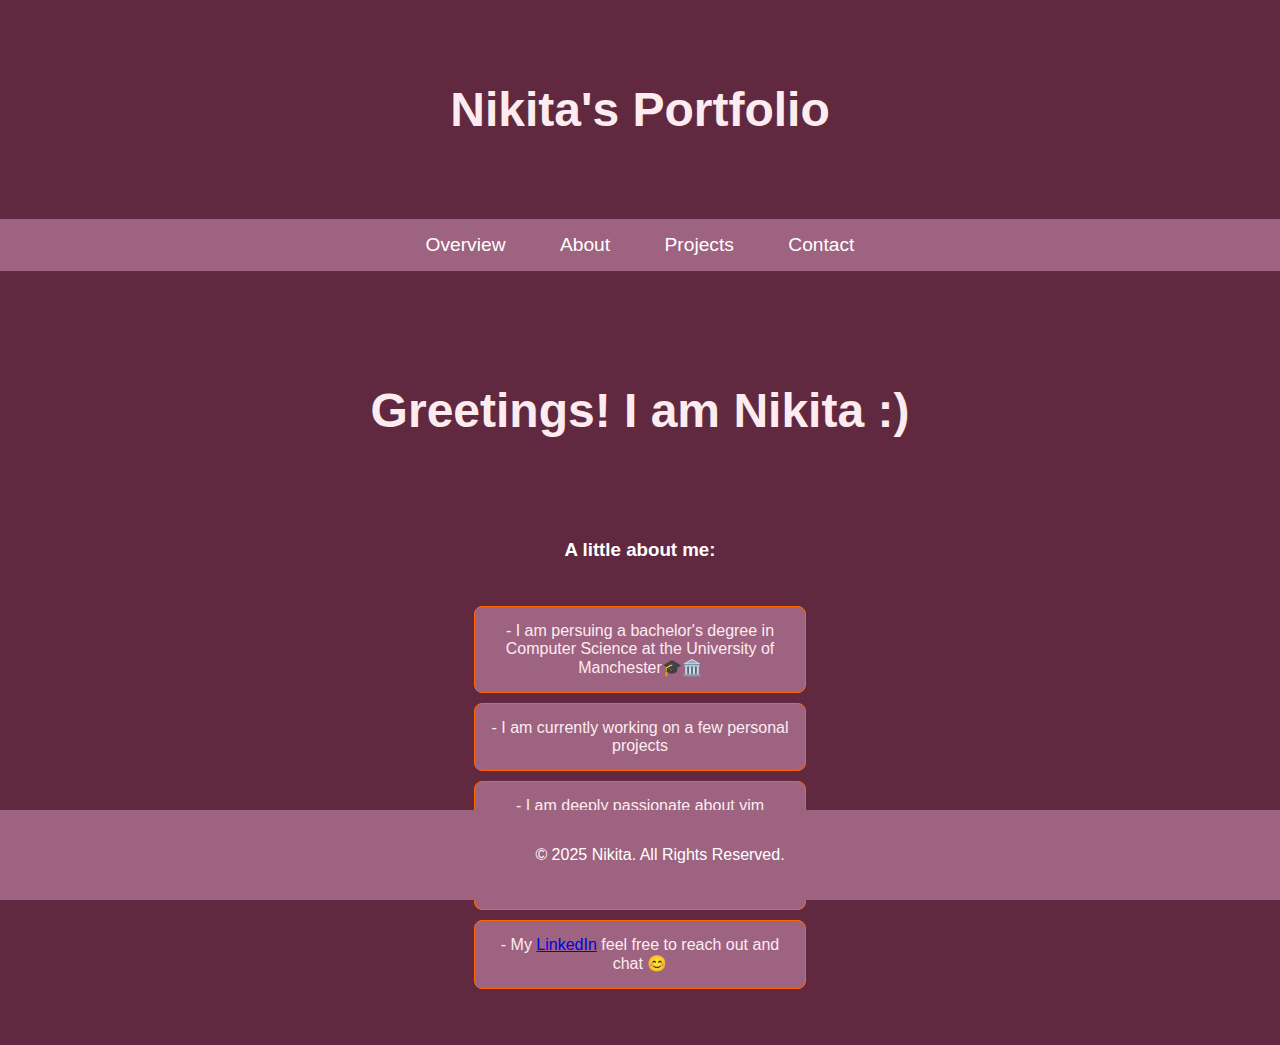
<file: about.html>
<!doctype html>
<html lang="en">
  <head>
    <meta charset="utf-8" />
    <link rel="stylesheet" href="styles.css" />
    <meta name="viewport" content="width=device-width, initial-scale=1" />
    <title>Nikita Portfolio</title>
  </head>

  <body>
    <h1>Nikita's Portfolio</h1>

    <nav>
      <a href="index.html">Overview</a>
      <a href="about.html">About</a>
      <a href="projects.html">Projects</a>
      <a href="contact.html">Contact</a>
    </nav>

    <div class="projects" id="projects">
      <h1>Greetings! I am Nikita :)</h1>

      <h3>A little about me:</h3>
      <ul>
        <li>
          - I am persuing a bachelor's degree in Computer Science at the
          University of Manchester🎓🏛️
        </li>
        <li>- I am currently working on a few personal projects</li>
        <li>- I am deeply passionate about vim</li>
        <li>
          - I am an eager lerner, currently I am learning ♦️ ruby and ruby on
          rails
        </li>
        <li>
          - My
          <a href="https://www.linkedin.com/in/nikita-kroshko-computer-science/"
            >LinkedIn</a
          >
          feel free to reach out and chat 😊
        </li>
      </ul>
    </div>

    <footer>
      <p>&copy; 2025 Nikita. All Rights Reserved.</p>
    </footer>
  </body>
</html>
</file>
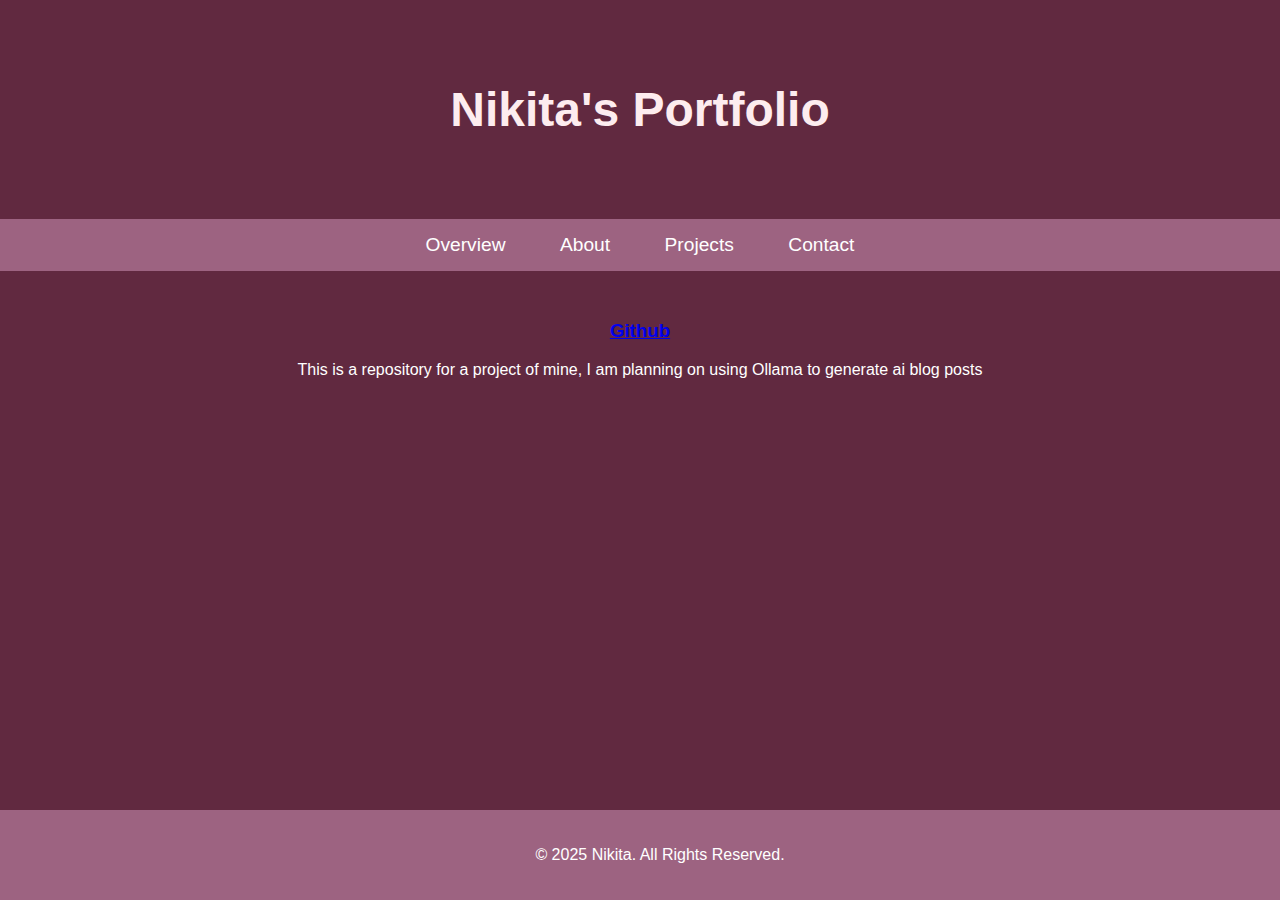
<file: project_aibloggenerator.html>
<!doctype html>
<html lang="en">
  <head>
    <meta charset="utf-8" />
    <link rel="stylesheet" href="styles.css" />
    <meta name="viewport" content="width=device-width, initial-scale=1" />
    <title>Nikita Portfolio</title>
  </head>

  <body>
    <h1>Nikita's Portfolio</h1>

    <nav>
      <a href="index.html">Overview</a>
      <a href="about.html">About</a>
      <a href="projects.html">Projects</a>
      <a href="contact.html">Contact</a>
    </nav>

    <div class="projects" id="projects">
      <h3>
        <a href="https://github.com/NikitaKroshko/AI-Blog-Generator">Github</a>
      </h3>
      This is a repository for a project of mine, I am planning on using Ollama
      to generate ai blog posts
    </div>

    <footer>
      <p>&copy; 2025 Nikita. All Rights Reserved.</p>
    </footer>
  </body>
</html>
</file>
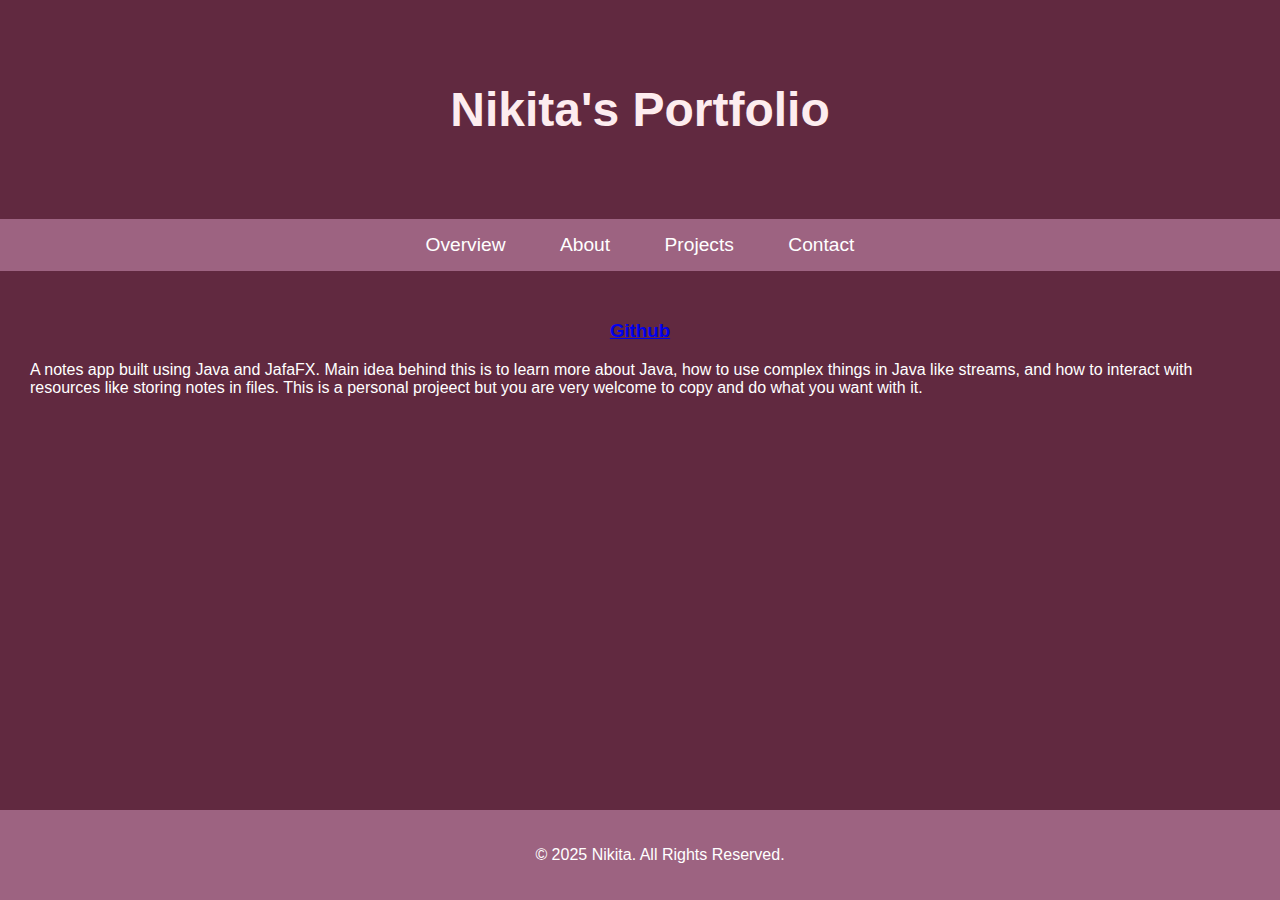
<file: project_javanotesapp.html>
<!doctype html>
<html lang="en">
  <head>
    <meta charset="utf-8" />
    <link rel="stylesheet" href="styles.css" />
    <meta name="viewport" content="width=device-width, initial-scale=1" />
    <title>Nikita Portfolio</title>
  </head>

  <body>
    <h1>Nikita's Portfolio</h1>

    <nav>
      <a href="index.html">Overview</a>
      <a href="about.html">About</a>
      <a href="projects.html">Projects</a>
      <a href="contact.html">Contact</a>
    </nav>

    <div class="projects" id="projects">
      <h3>
        <a href="https://github.com/NikitaKroshko/JavaNotesApp">Github</a>
      </h3>
      A notes app built using Java and JafaFX. Main idea behind this is to learn
      more about Java, how to use complex things in Java like streams, and how
      to interact with resources like storing notes in files. This is a personal
      projeect but you are very welcome to copy and do what you want with it.
    </div>

    <footer>
      <p>&copy; 2025 Nikita. All Rights Reserved.</p>
    </footer>
  </body>
</html>
</file>
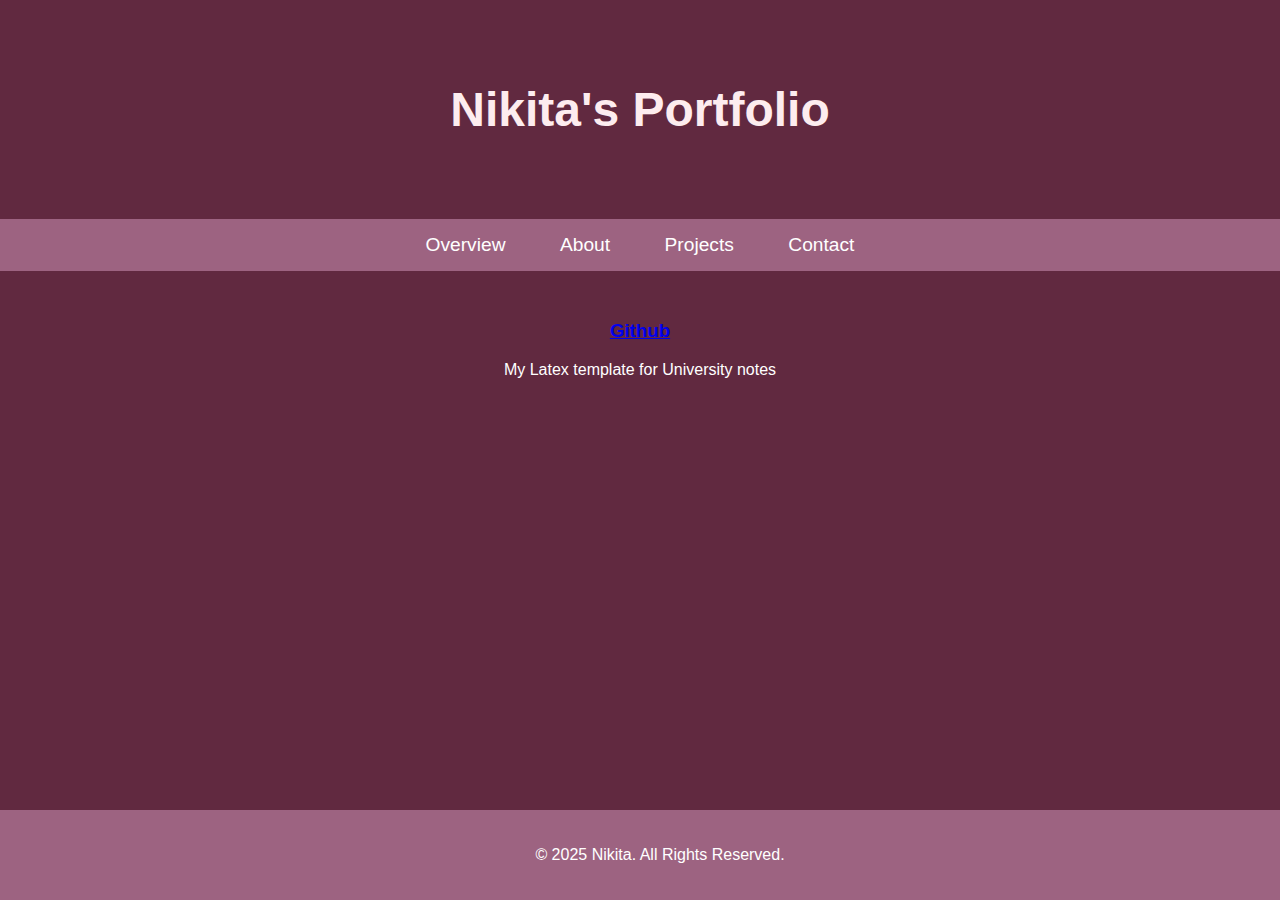
<file: project_latextemplate.html>
<!doctype html>
<html lang="en">
  <head>
    <meta charset="utf-8" />
    <link rel="stylesheet" href="styles.css" />
    <meta name="viewport" content="width=device-width, initial-scale=1" />
    <title>Nikita Portfolio</title>
  </head>

  <body>
    <h1>Nikita's Portfolio</h1>

    <nav>
      <a href="index.html">Overview</a>
      <a href="about.html">About</a>
      <a href="projects.html">Projects</a>
      <a href="contact.html">Contact</a>
    </nav>

    <div class="projects" id="projects">
      <h3>
        <a href="https://github.com/NikitaKroshko/LatexTemplate">Github</a>
      </h3>
      <div class="textarea" id="textarea">
        My Latex template for University notes
      </div>
    </div>

    <footer>
      <p>&copy; 2025 Nikita. All Rights Reserved.</p>
    </footer>
  </body>
</html>
</file>
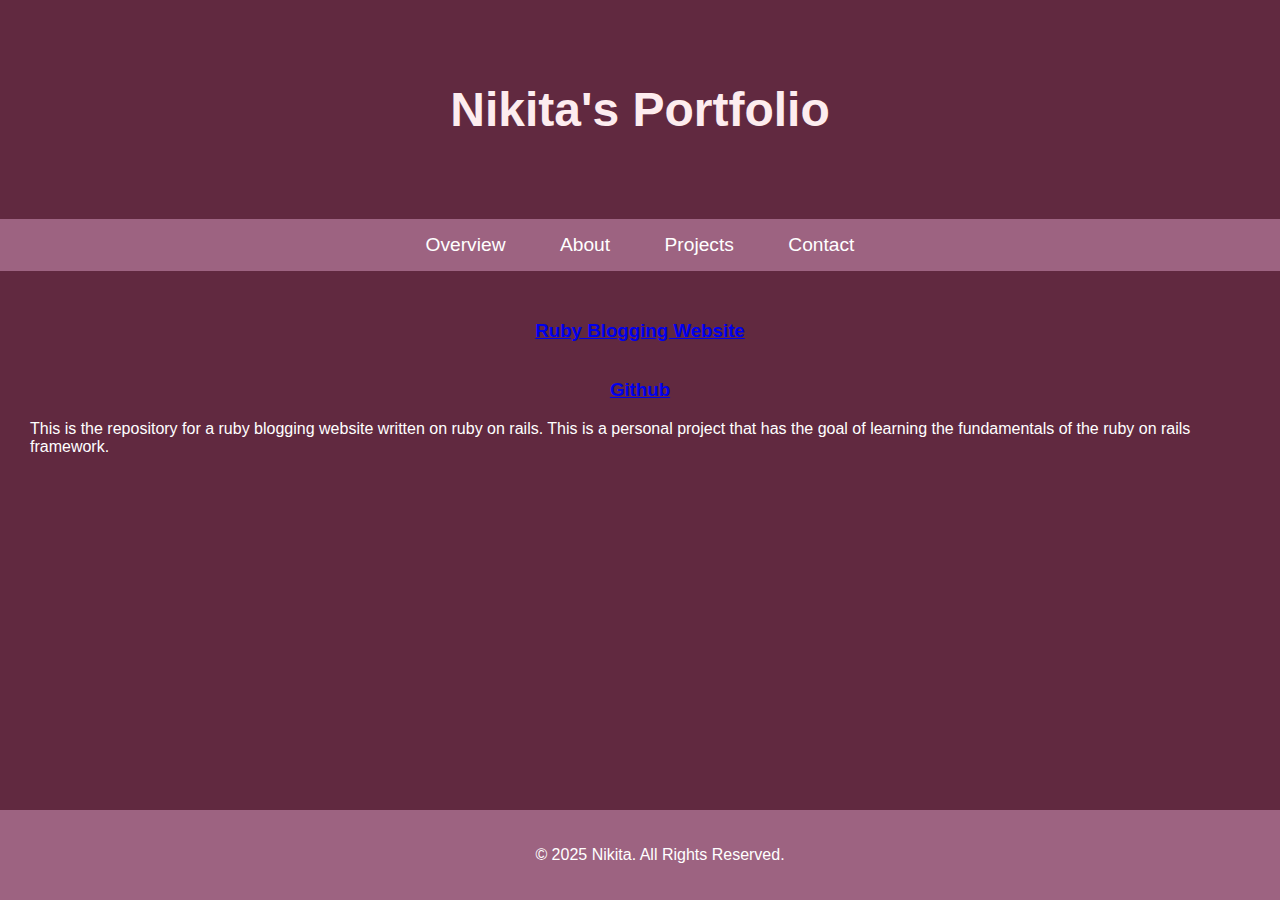
<file: project_ruby_blog.html>
<!doctype html>
<html lang="en">
  <head>
    <meta charset="utf-8" />
    <link rel="stylesheet" href="styles.css" />
    <meta name="viewport" content="width=device-width, initial-scale=1" />
    <title>Nikita Portfolio</title>
  </head>

  <body>
    <h1>Nikita's Portfolio</h1>

    <nav>
      <a href="index.html">Overview</a>
      <a href="about.html">About</a>
      <a href="projects.html">Projects</a>
      <a href="contact.html">Contact</a>
    </nav>

    <div class="projects" id="projects">
      <h3>
        <a href="https://ruby-blog-e20165ed57d6.herokuapp.com/"
          >Ruby Blogging Website</a
        >
      </h3>
      <h3>
        <a href="https://github.com/NikitaKroshko/Ruby-Blog">Github</a>
      </h3>
      This is the repository for a ruby blogging website written on ruby on
      rails. This is a personal project that has the goal of learning the
      fundamentals of the ruby on rails framework.
    </div>

    <footer>
      <p>&copy; 2025 Nikita. All Rights Reserved.</p>
    </footer>
  </body>
</html>
</file>
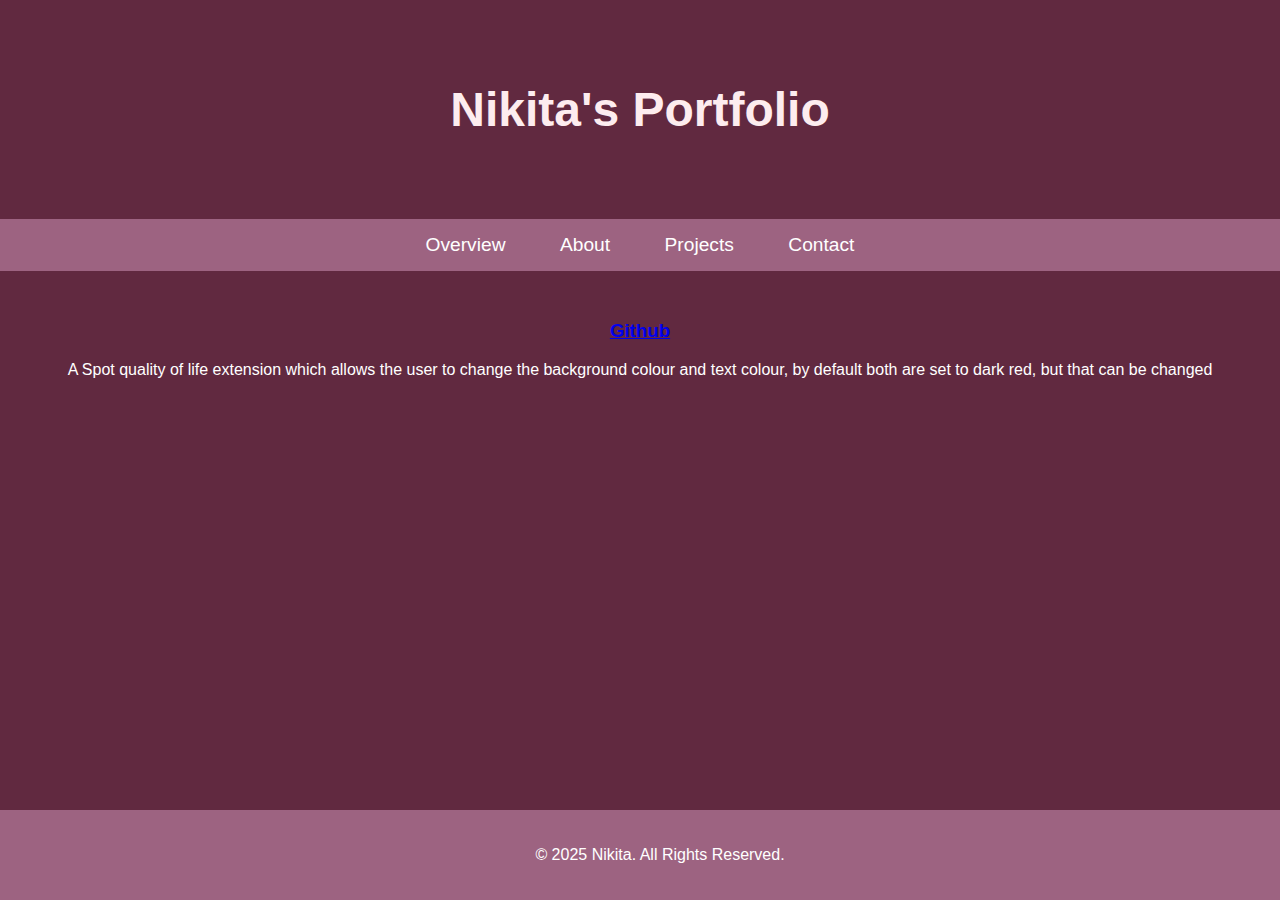
<file: project_spotqol.html>
<!doctype html>
<html lang="en">
  <head>
    <meta charset="utf-8" />
    <link rel="stylesheet" href="styles.css" />
    <meta name="viewport" content="width=device-width, initial-scale=1" />
    <title>Nikita Portfolio</title>
  </head>

  <body>
    <h1>Nikita's Portfolio</h1>

    <nav>
      <a href="index.html">Overview</a>
      <a href="about.html">About</a>
      <a href="projects.html">Projects</a>
      <a href="contact.html">Contact</a>
    </nav>

    <div class="projects" id="projects">
      <h3>
        <a href="https://github.com/NikitaKroshko/SpotQOL">Github</a>
      </h3>
      A Spot quality of life extension which allows the user to change the
      background colour and text colour, by default both are set to dark red,
      but that can be changed
    </div>

    <footer>
      <p>&copy; 2025 Nikita. All Rights Reserved.</p>
    </footer>
  </body>
</html>
</file>
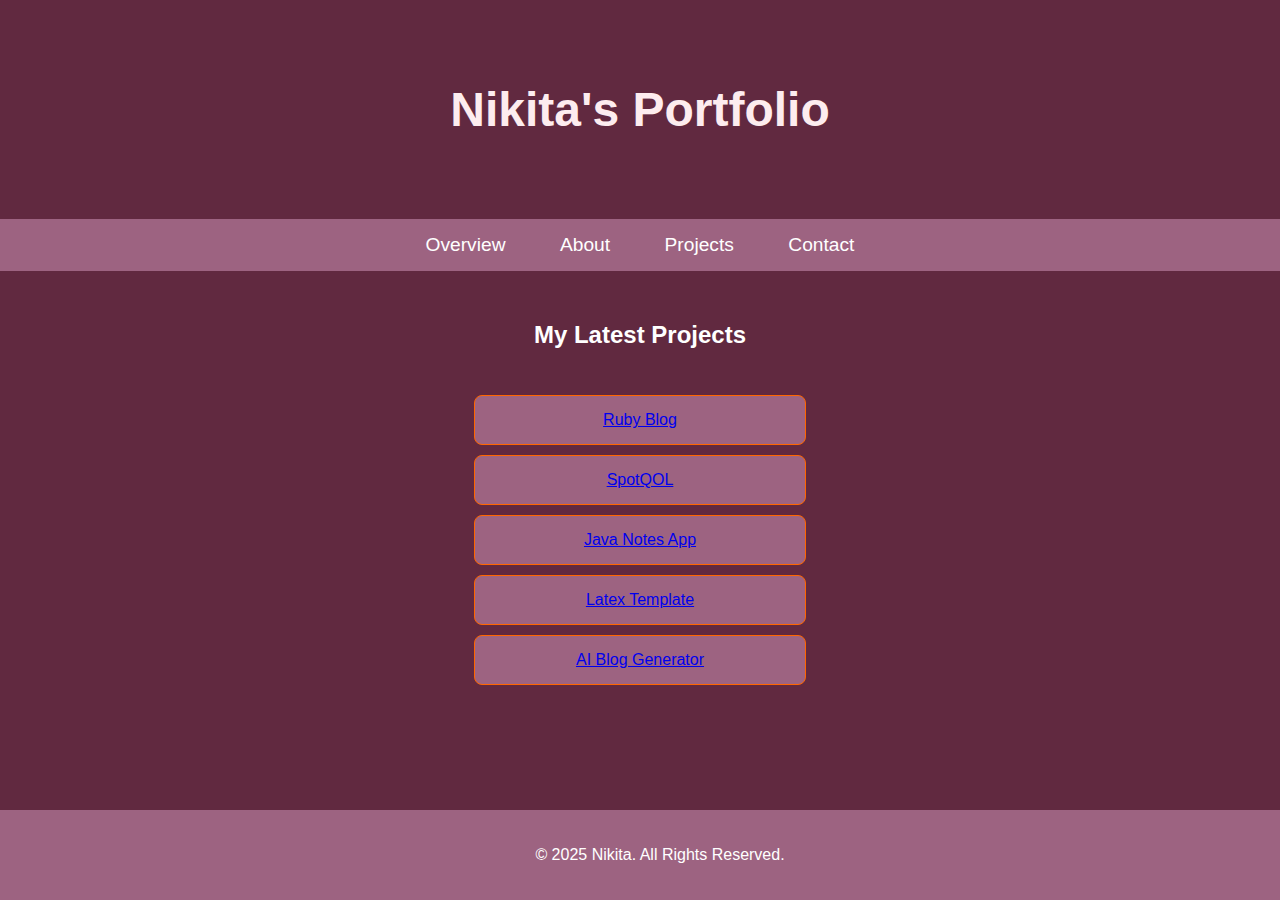
<file: projects.html>
<!doctype html>
<html lang="en">
  <head>
    <meta charset="utf-8" />
    <link rel="stylesheet" href="styles.css" />
    <meta name="viewport" content="width=device-width, initial-scale=1" />
    <title>Nikita Portfolio</title>
  </head>

  <body>
    <h1>Nikita's Portfolio</h1>

    <nav>
      <a href="index.html">Overview</a>
      <a href="about.html">About</a>
      <a href="projects.html">Projects</a>
      <a href="contact.html">Contact</a>
    </nav>

    <div class="projects" id="projects">
      <h2>My Latest Projects</h2>
      <ul>
        <li><a href="project_ruby_blog.html">Ruby Blog</a></li>
        <li><a href="project_spotqol.html">SpotQOL</a></li>
        <li><a href="project_javanotesapp.html">Java Notes App</a></li>
        <li><a href="project_latextemplate.html">Latex Template</a></li>
        <li><a href="project_aibloggenerator.html">AI Blog Generator</a></li>
      </ul>
    </div>

    <footer>
      <p>&copy; 2025 Nikita. All Rights Reserved.</p>
    </footer>
  </body>
</html>
</file>
<file: styles.css>
body {
  font-family: Arial, sans-serif;
  background-color: #612940;
  margin: 0;
  padding: 0;
}

h1 {
  text-align: center;
  color: #fdecef;
  padding: 50px 0;
  font-size: 3em;
}

nav {
  background-color: #9d6381;
  padding: 15px 0;
  text-align: center;
}

nav a {
  color: white;
  text-decoration: none;
  margin: 0 15px;
  padding: 10px 10px;
  border-radius: 8px;
  font-size: 1.2em;
}

nav a:hover {
  border: 1px solid #ff6600;
  text-decoration: underline;
}

.projects {
  display: flex;
  color: white;
  flex-direction: column;
  align-items: center;
  padding: 30px;
}

.projects ul {
  list-style-type: none;
  padding: 0;
}

.projects li {
  background-color: #9d6381;
  color: #fdecef;
  border: 1px solid #ff6600;
  margin: 10px;
  padding: 15px;
  width: 300px;
  text-align: center;
  border-radius: 8px;
}

footer {
  background-color: #9d6381;
  color: white;
  text-align: center;
  padding: 20px;
  position: fixed;
  width: 100%;
  bottom: 0;
}
</file>
